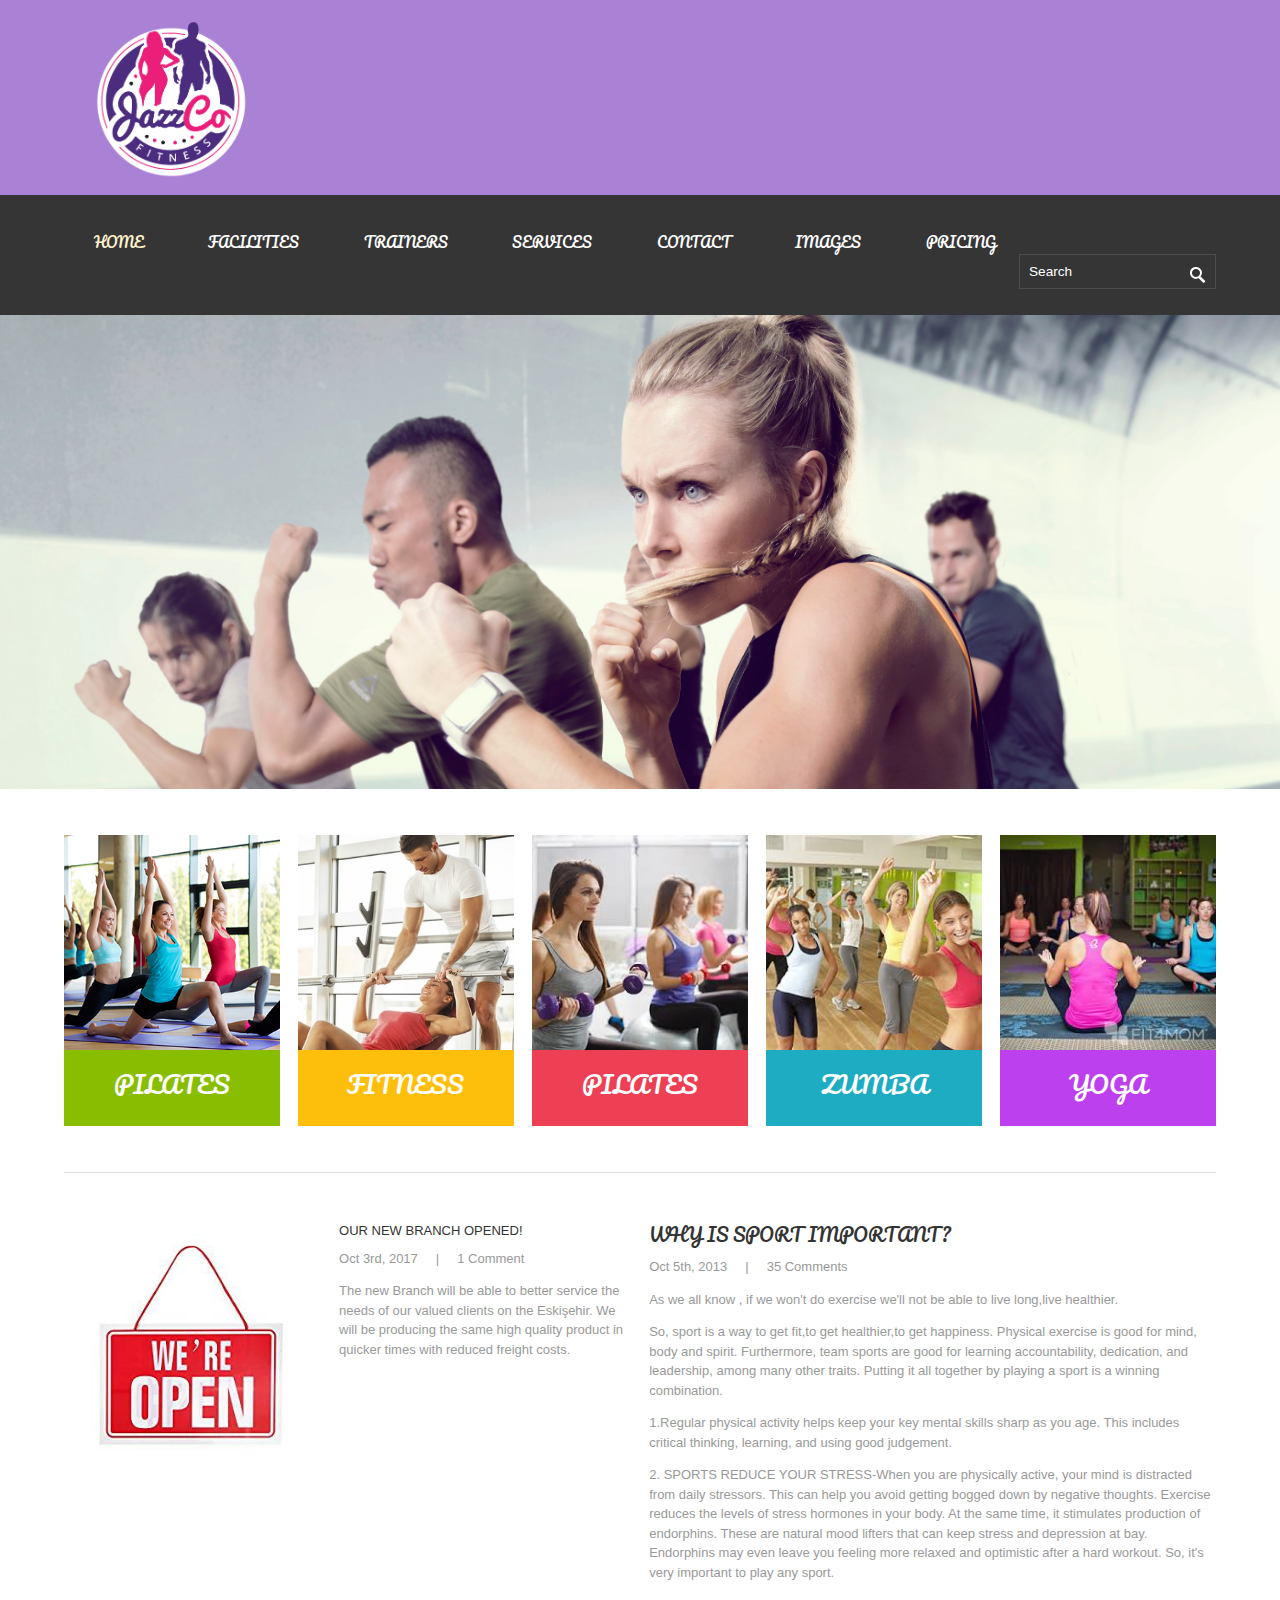
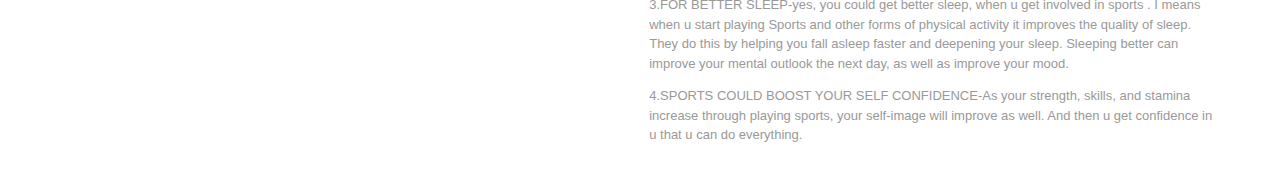
<file: webb/web/index.html>
﻿
<!DOCTYPE HTML>
<html>
<head>
<title>Fit4Life</title>
<link href="css/style.css" rel="stylesheet" type="text/css" media="all" />
<meta name="viewport" content="width=device-width, initial-scale=1, maximum-scale=1">
<meta http-equiv="Content-Type" content="text/html; charset=utf-8" />
<link href='//fonts.googleapis.com/css?family=Roboto' rel='stylesheet' type='text/css'>
<link href='//fonts.googleapis.com/css?family=Pacifico' rel='stylesheet' type='text/css'>
<!--slider-->
<link rel="stylesheet" href="css/flexslider.css" type="text/css" media="all" />
<script src="js/modernizr.js"></script>
<!-- jQuery -->
 <script src="js/jquery.min.js"></script>
  <script>window.jQuery || document.write('<script src="js/libs/jquery-1.7.min.js">\x3C/script>')</script>
  <!-- FlexSlider -->
  <script defer src="js/jquery.flexslider.js"></script>
  <script type="text/javascript">
    $(function(){
      SyntaxHighlighter.all();
    });
    $(window).load(function(){
      $('.flexslider').flexslider({
        animation: "slide",
        start: function(slider){
          $('body').removeClass('loading');
        }
      });
    });
  </script>
</head>
<body>
   <div class="header">
	  <div class="header-top">
			<div class="wrap"> 
				    <div class="logo">
						<a href="index.html"><img src="images/logo.png" width="15%" alt=""/></a>
					</div>
				
				    <div class="clear"></div> 
				</div>
		</div>
		<div class="header-bottom">
			  <div class="wrap"> 
			      <div class="top-nav">
						<ul>
							<li class="active"><a href="index.html">Home</a></li>
							<li><a href="about.html">Facilities</a></li> 
							<li><a href="staff.html">Trainers</a></li> 
							<li><a href="services.html">Services</a></li> 
							<li><a href="contact.html">Contact</a></li>
                            <li><a href="images.html">Images</a></li>
                            <li><a href="pricing.html">Pricing</a></li>
						</ul>
					</div>
				    <div class="search_box">
					     <form>
					     	<input type="text" value="Search" onfocus="this.value = '';" onblur="if (this.value == '') {this.value = 'Search';}"><input type="submit" value="">
					     </form>
					</div>
	    			<div class="clear"></div>	
	   		 </div>
  		</div>
  	</div>
  	   <div class="banner">
			<div class="flexslider">
	          <ul class="slides">
	            <li><img src="images/banner1.jpg" alt=""/></li>
	  	    	<li><img src="images/banner2.jpg"  alt=""/></li>
	  	    	<li><img src="images/banner3.jpg"  alt=""/></li>
	  	    	<li><img src="images/banner4.jpg"  alt=""/></li>
	          </ul>
	        </div>
	   </div>
	   <div class="wrap"> 
	       <div class="content-top">
				<div class="col_1_of_5 span_1_of_5">
					<div class="css3">
						<img src="images/pic.jpg" alt="css3" title="Flats">
					</div>
					<div class="item_content1">
						<h4 class="title">PILATES</h4>
						<div class="more">
							
						</div>
					</div>
				</div>
				<div class="col_1_of_5 span_1_of_5">
					<div class="css3">
						<img src="images/pic1.jpg" alt="css3" title="Flats">
					</div>
					<div class="item_content2">
						<h4 class="title">FITNESS</h4>
						<div class="more">
						
						</div>
					</div>
				</div>
				<div class="col_1_of_5 span_1_of_5">
					<div class="css3">
						<img src="images/pic2.jpg" alt="css3" title="Flats">
					</div>
					<div class="item_content3">
						<h4 class="title">PILATES</h4>
						<div class="more">
							
						</div>
					</div>
				</div>
				<div class="col_1_of_5 span_1_of_5">
					<div class="css3">
						<img src="images/pic3.jpg" alt="css3" title="Flats">
					</div>
					<div class="item_content4">
						<h4 class="title">ZUMBA</h4>
						<div class="more">
							
						</div>
					</div>
				</div>
				<div class="col_1_of_5 span_1_of_5">
					<div class="css3">
						<img src="images/pic4.jpg" alt="css3" title="Flats">
					</div>
					<div class="item_content5">
						<h4 class="title">YOGA</h4>
						<div class="more">
							
						</div>
					</div>
				</div>
				<div class="clear"></div>	
			</div>
		 <div class="content-bottom">
			<div class="section group example">
					<div class="col_1_of_2 span_1_of_2">
						<ul class="list2">
	                            <li>
	                                <figure><img src="images/pic5.jpg" alt=""></figure>
	                                <div class="extra-wrap">
	                                    <h4>Our new branch opened!</h4>
	                                    <p class="comment">Oct 3rd, 2017<span>|</span>1 Comment</p>
	                                    <p>The new Branch will be able to better service the needs of our valued clients on the Eskişehir.
We will be producing the same high quality product in quicker times with reduced freight costs.</p>
	                                </div>
	                            </li>
	                            
	                      </ul>
				      </div>
				<div class="col_1_of_2 span_1_of_2">
				   <h3>Why is sport important? </h3>
				   <p class="comment">Oct 5th, 2013<span>|</span>35 Comments</p>
				   <p>As we all know , if we won't do exercise we'll not be able to live long,live healthier.

<p>So, sport is a way to get fit,to get healthier,to get happiness. Physical exercise is good for mind, body and spirit. Furthermore, team sports are good for learning accountability, dedication, and leadership, among many other traits. Putting it all together by playing a sport is a winning combination.
</p>
<p>1.Regular physical activity helps keep your key mental skills sharp as you age. This includes critical thinking, learning, and using good judgement.
</p>
<p>2. SPORTS REDUCE YOUR STRESS-When you are physically active, your mind is distracted from daily stressors. This can help you avoid getting bogged down by negative thoughts. Exercise reduces the levels of stress hormones in your body. At the same time, it stimulates production of endorphins. These are natural mood lifters that can keep stress and depression at bay. Endorphins may even leave you feeling more relaxed and optimistic after a hard workout. So, it's very important to play any sport.
</p>
<p>3.FOR BETTER SLEEP-yes, you could get better sleep, when u get involved in sports . I means when u start playing Sports and other forms of physical activity it improves the quality of sleep. They do this by helping you fall asleep faster and deepening your sleep. Sleeping better can improve your mental outlook the next day, as well as improve your mood.
</p>
<p>4.SPORTS COULD BOOST YOUR SELF CONFIDENCE-As your strength, skills, and stamina increase through playing sports, your self-image will improve as well. And then u get confidence in u that u can do everything.</p>
				   <div class="sidebar-nav">
		              
		           </div>
 				</div>
				<div class="clear"></div> 
		    </div>
		</div>
   </div>
 
	
	
</body>
</html>
</file>
<file: webb/web/css/flexslider.css>
/* FlexSlider Necessary Styles
*********************************/ 
.flexslider {margin: 0; padding: 0;}
.flexslider .slides > li {display: none; -webkit-backface-visibility: hidden;} /* Hide the slides before the JS is loaded. Avoids image jumping */
.flexslider .slides img {width: 100%; display: block;}
.flex-pauseplay span {text-transform: capitalize;}

/* FlexSlider Default Theme
*********************************/
.flexslider {position: relative;  zoom: 1; }
.flex-viewport {max-height: 2000px; -webkit-transition: all 1s ease; -moz-transition: all 1s ease; transition: all 1s ease;}
.loading .flex-viewport {max-height: 300px;}
.flexslider .slides {}
.carousel li {margin-right: 5px}
/* Direction Nav */
.flex-direction-nav {*height: 0;}
.flex-direction-nav a {
	width: 30px;
	height: 60px;
	margin: -20px 0 0;
	display: block;
	background: url(../images/arrows.png) no-repeat 0 0;
	position: absolute; 
	top:45%; z-index: 10; 
	cursor: pointer;
	text-indent: -9999px; 
	opacity: 0; -webkit-transition: all .3s ease;
}
.flex-direction-nav .flex-next {background-position: 100% 0;  }
.flex-direction-nav .flex-prev {left: -36px;}
.flexslider:hover .flex-next {opacity: 0.8; right: 5px;}
.flexslider:hover .flex-prev {opacity: 0.8; left: 5px;}
.flexslider:hover .flex-next:hover, .flexslider:hover .flex-prev:hover {opacity: 1;}
.flex-direction-nav .flex-disabled {opacity: .3!important; filter:alpha(opacity=30); cursor: default;}

/* Control Nav */
.flex-control-nav {width: 100%; position: absolute; bottom: -40px; text-align: center;}
.flex-control-nav li {margin: 0 6px; display: inline-block; zoom: 1; *display: inline;}
.flex-control-paging li a {width:0px; height:0px; display: block; background: #666; background: rgba(0,0,0,0.5); cursor: pointer; text-indent: -9999px; -webkit-border-radius: 20px; -moz-border-radius: 20px; -o-border-radius: 20px; border-radius: 20px; box-shadow: inset 0 0 3px rgba(0,0,0,0.3);}
.flex-control-paging li a:hover { background: #333; background: rgba(0,0,0,0.7); }
.flex-control-paging li a.flex-active { background: #000; background: rgba(0,0,0,0.9); cursor: default; }


.flex-control-thumbs {margin: 5px 0 0; position: static; overflow: hidden;}
.flex-control-thumbs li {width: 25%; float: left; margin: 0;}
.flex-control-thumbs img {width: 100%; display: block; opacity: .7; cursor: pointer;}
.flex-control-thumbs img:hover {opacity: 1;}
.flex-control-thumbs .flex-active {opacity: 1; cursor: default;}

@media screen and (max-width: 860px) {
  .flex-direction-nav .flex-prev {opacity: 1; left: 0;}
  .flex-direction-nav .flex-next {opacity: 1; right: 0;}
}
/* Media Queries
***********************/
@media screen and (max-width: 960px) {
  #container {padding: 35px;}
  header {width: 380px;}
  #main {}
}
@media screen and (max-width: 768px) {
  #container {padding: 20px 30px;}
  header {width: 100%; float: none; text-align: center;}
  header h1 {margin: 0 auto 10px;}
  header .button,
  header nav {display: none;}
  #main {margin-left: 0;}
}
@media screen and (max-width: 500px) {
  header h1 {width: 246px;  }
}
</file>
<file: webb/web/css/style.css>
/*
Author: W3layout
Author URL: http://w3layouts.com
License: Creative Commons Attribution 3.0 Unported
License URL: http://creativecommons.org/licenses/by/3.0/
*/
/* reset */
html,body,div,span,applet,object,iframe,h1,h2,h3,h4,h5,h6,p,blockquote,pre,a,abbr,acronym,address,big,cite,code,del,dfn,em,img,ins,kbd,q,s,samp,small,strike,strong,sub,sup,tt,var,b,u,i,dl,dt,dd,ol,nav ul,nav li,fieldset,form,label,legend,table,caption,tbody,tfoot,thead,tr,th,td,article,aside,canvas,details,embed,figure,figcaption,footer,header,hgroup,menu,nav,output,ruby,section,summary,time,mark,audio,video{margin:0;padding:0;border:0;font-size:100%;font:inherit;vertical-align:baseline;}
article, aside, details, figcaption, figure,footer, header, hgroup, menu, nav, section {display: block;}
ol,ul{list-style:none;margin:0;padding:0;}
blockquote,q{quotes:none;}
blockquote:before,blockquote:after,q:before,q:after{content:'';content:none;}
table{border-collapse:collapse;border-spacing:0;}
/* start editing from here */
a{text-decoration:none;}
.txt-rt{text-align:right;}/* text align right */
.txt-lt{text-align:left;}/* text align left */
.txt-center{text-align:center;}/* text align center */
.float-rt{float:right;}/* float right */
.float-lt{float:left;}/* float left */
.clear{clear:both;}/* clear float */
.pos-relative{position:relative;}/* Position Relative */
.pos-absolute{position:absolute;}/* Position Absolute */
.vertical-base{	vertical-align:baseline;}/* vertical align baseline */
.vertical-top{	vertical-align:top;}/* vertical align top */
.underline{	padding-bottom:5px;	border-bottom: 1px solid #eee; margin:0 0 20px 0;}/* Add 5px bottom padding and a underline */
nav.vertical ul li{	display:block;}/* vertical menu */
nav.horizontal ul li{	display: inline-block;}/* horizontal menu */
img{max-width:100%;}
/*end reset*/
body{
	font-family:Arial, Helvetica, sans-serif;
	background:#fff;
}
.wrap{
	width:80%;
	margin:0 auto;
	-moz-transition:all .2s linear;
	-webkit-transition:all .2s linear; 
	-o-transition:all .2s linear; 
	-ms-transition:all .2s linear;
}
.header-top{
	background:#AA82D5;
	padding: 1% 2%;
}
.search_box {
	border: 1px solid #4D4C4C;
	position: relative;
	float:right;
}
.search_box form input[type="text"] {
	border: none;
	outline: none;
	background: none;
	font-size: 0.85em;
	color: #fff;
	width: 74%;
	padding: 9px;
	-webkit-apperance: none;
}
.search_box form input[type="submit"] {
	border: none;
	cursor: pointer;
	background: url(../images/search-icon.png) no-repeat 0px 12px;
	position: absolute;
	right: 0;
	width: 25px;
	height: 32px;
	outline: none;
}
.follow_icon {
	list-style: none;
	float:right;
}
.follow_icon li {
	float: left;
	margin-left: 5px;
	padding-top: 18%;
}
.follow_icon li a img {
	vertical-align: middle;
}
.follow_icon li a:hover{
	opacity:0.7;
}
/*--menu--*/
.header-bottom{
	padding:2% 0;
	background:#353535;
}
.top-nav {
	color: #000;
	float: left;
	padding-top:0.7%;
}
.top-nav ul li {
	display: inline-block;
}
.top-nav ul li a {
	color:#fff;
	font-size: 0.89em;
	font-family: 'Pacifico', cursive;
	padding:10px 30px;
	-webkit-transition: all 0.3s ease;
	-moz-transition: all 0.3s ease;
	-o-transition: all 0.3s ease;
	transition: all 0.3s ease;
	text-transform: uppercase;
}
.top-nav li.active> a, .top-nav li> a:hover {
	color: #FFF4CE;
	-webkit-transition: all 0.3s ease;
	-moz-transition: all 0.3s ease;
	-o-transition: all 0.3s ease;
	transition: all 0.3s ease;
}
.logo{
	float:left;
}
/*--content--*/
/*  GRID OF FIVE   ============================================================================= */
.col_1_of_5{
	display: block;
	float:left;
	margin: 1% 0 1% 1.6%;
}
.col_1_of_5:first-child { margin-left: 0; }
.span_1_of_5 {
  	width: 18.72%;
}
.span_1_of_5 img{
	display:block;
}
/***** Media Quries *****/
@media only screen and (max-width: 1024px) {
	.wrap{
		width:95%;
	}	
}
/*  GO FULL WIDTH AT LESS THAN 640 PIXELS */
 @media only screen and (max-width: 640px) and (min-width: 480px) {
	.wrap{
		width:95%;
	}
	.col_1_of_5{ 
		margin: 1% 0 1% 0%;
	}
	.span_1_of_5 {
		width:94%;
		padding:3%;  
	}
}

/*  GO FULL WIDTH AT LESS THAN 480 PIXELS */
 @media only screen and (max-width: 480px) {
	.wrap{
		width:95%;
	}
	.col_1_of_5{ 
		margin: 1% 0 1% 0%;
	}
	.span_1_of_5 {
		width:92%;
		padding:4%;
	}
}
h4.title{
	font-family: 'Pacifico', cursive;
	color:#fff;
	font-size:1.5em;
}
h4.title a:hover{
	color:#E44F64;
}
p.price{
	color: #E4F265;
	font-size:1.5em;
	font-family: 'Pacifico', cursive;
	font-size:1.5em;
}
p.price1{
	color: #FF8997;
	font-size:1.5em;
	font-family: 'Pacifico', cursive;
	font-size:1.5em;
}
p.price2{
	color: #84E4F2;
	font-size:1.5em;
	font-family: 'Pacifico', cursive;
	font-size:1.5em;
}	
.item_content{
	padding-bottom:3%;
}
.content-top{
	padding:3% 0;
	border-bottom:1px solid #ddd;
}
.css3 img {
	-webkit-transition-duration: 0.5s;
	Webkit: Animation duration;
	-moz-transition-duration: 0.5s;
	-o-transition-duration: 0.5s;
}
.css3 img:hover {
	-webkit-transform: scale(0.9);
	Webkit: Scale up image to 1.2x original size;
	-moz-transform: scale(0.9);
	-o-transform: scale(0.9);
	opacity: 1;
}
.item_content1{
	background: #89BE00;
	text-align: center;
	padding: 6%;
}
.item_content2 {
	background:#FDBF0C;
	text-align: center;
	padding: 6%;
}
.item_content3{
	background:#EE4054;
	text-align: center;
	padding: 6%;
}
.item_content4{
	background:#1DACC1;
	text-align: center;
	padding: 6%;
}
.item_content5{
	background:#BD40EE;
	text-align: center;
	padding: 6%;
}
.col_1_of_2:first-child {
	margin-left: 0;
}
.span_1_of_2 {
	width: 49.2%;
}
.col_1_of_2 {
	display: block;
	float: left;
	margin: 1% 0 1% 1.6%;
}
.list2 li {
	margin-bottom:6%;
}
.list2 li figure {
	margin: 0;
	float: left;
	width: 45%;
	margin-right: 20px;
}
.span_1_of_2 h3 {
	line-height: 1.8em;
	font-size: 1.1em;
	color: #333;
	text-transform: uppercase;
	font-family: 'Pacifico', cursive;
}
.span_1_of_2 p {
	font-size: 0.8125em;
	padding: 0.5em 0;
	color: #999;
	line-height: 1.5em;
	font-family: verdana, arial, helvetica, helve, sans-serif;
}
p > a {
	color:#AA82D5;
	-webkit-transition: all 0.35s ease;
	-moz-transition: all 0.35s ease;
	-o-transition: all 0.35s ease;
	transition: all 0.35s ease;
}
p > a:hover {
	color:#333;
}
.comment span {
	margin: 0 18px;
}
p > em {
	font-style: normal;
	color:#AA82D5;
}
.sidebar-nav {
	padding-top: 10px;
}
.sidebar-nav li {
	list-style-image: url(../images/list-arrow.png);
	margin: 0 20px 10px;
	font-family: verdana, arial, helvetica, helve, sans-serif;
}
.sidebar-nav li a {
	font-size: 0.8125em;
	color:#999;
	vertical-align: top;
}
.sidebar-nav li a:hover{
	color:#000;
}
.content-bottom{
	padding-top: 3%;
}
.more{
	padding-top: 4%;
}
.btn:hover, .btn1:hover, .btn2:hover{
	color:#fff;
	text-decoration:none;
}
.extra-wrap h4 {
	line-height: 1.8em;
	font-size: 13px;
	color: #333;
	text-transform: uppercase;
	font-family: verdana, arial, helvetica, helve, sans-serif;
}
.btn {
	box-shadow: none;
	position: relative;
	text-decoration: underline;
	padding: 0;
	color: #E4F265;
	font:17px/24px "Roboto", Georgia, sans-serif;
	text-decoration: underline;
	border: none;
	letter-spacing: 0;
	text-shadow: none;
	-webkit-transition: all 0.35s ease;
	-moz-transition: all 0.35s ease;
	-o-transition: all 0.35s ease;
	transition: all 0.35s ease;
}
.btn1 {
	box-shadow: none;
	position: relative;
	text-decoration: underline;
	padding: 0;
	color: #FF8997;
	font:17px/24px "Roboto", Georgia, sans-serif;
	text-decoration: underline;
	border: none;
	letter-spacing: 0;
	text-shadow: none;
	-webkit-transition: all 0.35s ease;
	-moz-transition: all 0.35s ease;
	-o-transition: all 0.35s ease;
	transition: all 0.35s ease;
}
.btn2 {
	box-shadow: none;
	position: relative;
	text-decoration: underline;
	padding: 0;
	color: #84E4F2;
	font:17px/24px "Roboto", Georgia, sans-serif;
	text-decoration: underline;
	border: none;
	letter-spacing: 0;
	text-shadow: none;
	-webkit-transition: all 0.35s ease;
	-moz-transition: all 0.35s ease;
	-o-transition: all 0.35s ease;
	transition: all 0.35s ease;
}
/*--footer--*/
.footer {
	background: #AA82D5;
	padding:2% 0;
}
.col_1_of_4:first-child {
	margin-left: 0;
}
.span_1_of_4 {
	width: 23.8%;
}
.col_1_of_4 {
	display: block;
	float: left;
	margin: 1% 0 1% 1.6%;
}
.span_1_of_4 h3, .span_1_of_footer-lastgrid h3 {
	font-family: 'Pacifico', cursive;
	color: #FFF;
	font-size: 1.7em;
	margin-bottom:0.5em;
}
.span_1_of_4 ul li {
	background: url(../images/marker.png)no-repeat;
	line-height: 0.4em;
	padding: 0 0 19px 13px;
}
.span_1_of_4 ul li a {
	color: #FFF;
	font-size: 0.8125em;
	-moz-transition: background 0.5s ease;
	-o-transition: background 0.5s ease;
	-webkit-transition: background 0.5s ease;
	font-family: verdana, arial, helvetica, helve, sans-serif;
	vertical-align: top;
}
.span_1_of_4 ul li a:hover {
	color: #FFF4CE;
}
.footer-grid-address p {
	font-size: 0.875em;
	color: #fff;
	line-height: 1.8em;
	font-family: verdana, arial, helvetica, helve, sans-serif;
}
.copy{
	float:right;
}
.copy p{
	font-size:0.99em;
	color:#fff;
	font-family: verdana, arial, helvetica, helve, sans-serif;
}
.copy p a{
	color:#FFF4CE;
}
.copy p a:hover{
	color:#fff;
}
.email-link {
	color:#FFF4CE;
	transition: 0.5s ease;
	-o-transition: 0.5s ease;
	-webkit-transition: 0.5s ease;
	text-transform: lowercase;
}
.email-link:hover {
	color: #fff;
}
/*--about--*/
.project-top-patination {
	padding: 15px 0px;
	border: 1px dashed #C0C0C0;
	border-left: none;
	margin: 0px 0 35px 0px;
	border-right: none;
	border-color:#AA82D5;
}
.project-top-patination ul li {
	display: inline-block;
}
.project-top-patination ul li a {
	border-right: 1px solid rgba(192, 192, 192, 0.33);
	padding-right: 20px;
	color: #333;
	font: 400 15px/22px Arial;
	font-family: 'Roboto', sans-serif;
	transition: 0.5s ease;
	-o-transition: 0.5s ease;
	-webkit-transition: 0.5s ease;
	-moz-transition: 0.5s ease;
	text-transform: uppercase;
}
.project-top-patination ul li a:hover {
	color: #AA82D5;
}
.about-topgrid1 {
	width: 29%;
	float: left;
	margin-right: 5%;
	margin-bottom: 30px;
}
.about-topgrid1 h3 {
	font-family: 'Pacifico', cursive;
	padding: 15px 0px 15px 0px;
	border-bottom: 1px solid rgba(51, 51, 51, 0.09);
	margin-bottom: 13px;
	color:#AA82D5;
	font-size: 1.2em;
	text-transform: uppercase;
}
.about-topgrid1 h4 {
	color: #333;
	font-family: verdana, arial, helvetica, helve, sans-serif;
	font-size: 0.8125em;
	line-height: 1.5em;
	padding: 10px 0px;
}
.about-topgrid1 p {
	font-size: 0.8125em;
	color: #999;
	line-height: 1.5em;
	font-family: verdana, arial, helvetica, helve, sans-serif;
	padding: 4px 0px 8px 0px;
}
.about-histore {
	float: left;
	width: 30%;
}
.about-histore h3 {
	font-family: 'Pacifico', cursive;
	padding: 15px 0px 15px 0px;
	border-bottom: 1px solid rgba(51, 51, 51, 0.09);
	margin-bottom: 13px;
	color: #AA82D5;
	font-size: 1.2em;
	text-transform: uppercase;
}
.about-histore ul li span {
	color: #000;
	font-family: verdana, arial, helvetica, helve, sans-serif;
	font-size: 14px;
	padding: 15px 0px 15px 0px;
	margin-bottom: 13px;
	float: left;
	width: 14%;
}
.about-histore ul li p {
	font-size: 0.8125em;
	color: #999;
	line-height: 1.5em;
	font-family: verdana, arial, helvetica, helve, sans-serif;
	padding: 4px 0px 8px 0px;
	float: right;
	width: 80%;
}
.about-services {
	width: 30%;
	float: left;
	margin-left: 5%;
}
.about-services h3 {
	font-family: 'Pacifico', cursive;
	padding: 15px 0px 15px 0px;
	border-bottom: 1px solid rgba(51, 51, 51, 0.09);
	margin-bottom: 13px;
	color: #AA82D5;
	font-size: 1.2em;
	text-transform: uppercase;
}
.about-services h4 {
	color: #333;
	font-family: verdana, arial, helvetica, helve, sans-serif;
	font-size: 0.8125em;
	line-height: 1.5em;
	padding: 10px 0px;
}
.about-services p {
	font-size: 0.8125em;
	color: #999;
	line-height: 1.5em;
	font-family: verdana, arial, helvetica, helve, sans-serif;
	padding: 4px 0px 8px 0px;
}
.about-services ul li a {
	color: #7B7C7E;
	font-family: verdana, arial, helvetica, helve, sans-serif;
	font-size: 13px;
	line-height: 2.3em;
}
.about-services ul li a:hover{
	color:#AA82D5;
}
.about-top {
	padding: 3% 0 0;
}
.project-top-patination p {
	font: 400 15px/22px Arial;
	color:#AA82D5;
	padding-left: 20px;
	font-family: 'Roboto', sans-serif;
	text-transform: uppercase;	
}
/*--staff--*/
.dc-head {
	float: left;
}
.dc-head {
	width: 33.33%;
	float: left;
}
.dc-head-img {
	float: left;
}
.dc-head-info {
	float: left;
	width: 50%;
	margin-left: 3%;
}
.dc-head-info span {
	font-family: 'Roboto', sans-serif;
	color: #505050;
	font-size: 0.875em;
	text-transform: uppercase;
}
.dc-head-info h3 {
	font-family: 'Pacifico', cursive;
color: #AA82D5;
	font-size:1em;
	text-transform: uppercase;
	border-bottom: 1px dashed #C0C0C0;
	padding-bottom: 10px;
	margin-bottom: 10px;
	border-color:#AA82D5;
}
.dc-profile p {
	font-family: verdana, arial, helvetica, helve, sans-serif;
	color: #999;
	font-size: 0.8125em;
	padding: 20px 0px;
	line-height: 1.8em;
}
.dc-profile p:before {
	content: url(../images/quotes.png);
	padding-right: 10px;
}
.dc-profile a {
	background:#AA82D5;
	padding:8px 15px;
	display: inline-block;
	font-family: 'Roboto', sans-serif;
	color: #FFF;
	font-size: 0.875em;
	transition: 0.5s ease;
	-o-transition: 0.5s ease;
	-webkit-transition: 0.5s ease;
	text-transform: uppercase;
}
.dc-profile a:hover{
	background:#333;
}
.dc-grids{
	padding:2% 0;
}
.dc-grids1{
	padding-bottom:4%;
}
/*--services--*/
.span_1_of_services{
	width:23.8%;
}
.col_1_of_services {
	display: block;
	float: left;
	margin:0% 0 0% 1.6%;
}
.col_1_of_services:first-child {
	margin-left: 0;
}
.span_1_of_services h3 span {
	color: #333;
	font-size: 0.8125em;
}
.services_list li a {
	font-size:0.8125em;
	color: #999;
	display: block;
	padding: 8px 0px 8px 15px;
	background: url(../images/marker1.png) no-repeat 0;
	font-family: verdana, arial, helvetica, helve, sans-serif;
}
.services-bottom{
	padding-top:2%;
}
.span_1_of_services h3 {
	text-transform: uppercase;
	color: #AA82D5;
	margin: 5px 0px;
	font-size: 1.1em;
	font-family: 'Pacifico', cursive;
	line-height: 25px;
}
/*--contact--*/
/*  Contact Form  ============================================================================= */
.col{
	display: block;
	float:left;
	margin: 1% 0 1% 3.6%;
}
.col:first-child{
	margin-left:0;
}	
.span_2_of_3 {
	width: 66.1%;
}
.span_1_of_3 {
	width: 30.2%;
}
.span_2_of_3  h3,
.span_1_of_3  h3 {
	color: #AA82D5;
	margin-bottom:0.5em;
	font-size:1.5em;
	line-height: 1.2;
	font-family: 'Pacifico', cursive;
	font-weight : normal;
	margin-top: 0px;
	letter-spacing: -1px;
}
.contact-form{
	position:relative;
	padding-bottom:30px;
}
.contact-form div{
	padding:5px 0;
}
.contact-form span{
	display:block;
	font-size:0.8125em;
	color:#999;
	padding-bottom:5px;
	font-family :verdana, arial, helvetica, helve, sans-serif;
}
.contact-form input[type="text"],.contact-form textarea{
	padding:8px;
	display:block;
	width:98%;
	background:#fcfcfc;
	border: none;
	outline:none;
	color:#464646;
	font-size:0.8125em;
	font-family:Arial, Helvetica, sans-serif;
	box-shadow:0 0 5px #aaa;
	-webkit-box-shadow:0 0 5px #aaa;
	-moz-box-shadow:0 0 5px #aaa;
	-o-box-shadow:0 0 5px #aaa;
	-webkit-appearance:none;
}
.contact-form textarea{
	resize:none;
	height:120px;		
}
.contact-form input[type="submit"]{
	padding:7px 20px;
	color:#FFF;
	cursor:pointer;
	background:#AA82D5 url(../images/large-button-overlay.png);
	border: 1px solid rgba(0, 0, 0, 0.25);
	text-shadow: 0 -1px 1px rgba(0, 0, 0, 0.25);
	-webkit-box-shadow: 0 1px 3px rgba(0, 0, 0, 0.50);
	-webkit-border-radius: 5px;
    border-radius:2px;
    font-family:Arial, Helvetica, sans-serif;
    position:absolute;
    right:0;
}
.contact-form input[type="submit"]:hover{
	background-color:#333;
}
.contact-form input[type="submit"]:active{
	background-color:#333;  
}
.company_address{
	padding-top:26px;
}
.company_address p{
	font-size:0.8125em;
	color:#999;
	font-family :verdana, arial, helvetica, helve, sans-serif;
	line-height: 1.5em;
}
.company_address p a{
	text-decoration:underline;
	color:#333;
	cursor:pointer;
}
.company_address p a:hover{
	text-decoration:none;
}
.map{
	border:1px solid #C7C7C7;
	margin-bottom:15px;
}

/***** Media Quries *****/
@media only screen and (max-width: 1024px) {
	.wrap{
		width:95%;
	}	
}
/*  GO FULL WIDTH AT LESS THAN 800 PIXELS */

@media only screen and (max-width: 800px) {
	.wrap{
		width:95%;
	}
	.span_2_of_3 {
		width:94%;
		padding:3%; 
	}
	.col{ 
		margin: 1% 0 1% 0%;
	}
	.span_1_of_3 {
		width:94%;
		padding:3%; 
	}
}

/*  GO FULL WIDTH AT LESS THAN 640 PIXELS */

@media only screen and (max-width: 640px) and (min-width: 480px) {
	.wrap{
		width:95%;
	}
	.span_2_of_3 {
		width:94%;
		padding:3%; 
	}
	.col{ 
		margin: 1% 0 1% 0%;
	}
	.span_1_of_3 {
		width:94%;
		padding:3%; 
	}
   
   .contact-form input[type="text"],.contact-form textarea{
		width:97%;
	}
}
/*  GO FULL WIDTH AT LESS THAN 480 PIXELS */

@media only screen and (max-width: 480px) {
	.wrap{
		width:95%;
	}
	.span_2_of_3 {
		width:90%;
		padding:5%; 
	}
	.col { 
		margin: 1% 0 1% 0%;
	}
	.span_1_of_3 {
		width:90%;
		padding:5%; 
	}
	.contact-form input[type="text"],.contact-form textarea{
		width:92%;
	}
}
.contact{
	padding-bottom:2%;
}
/*--404--*/
.page-not-found h1 {
	font-size: 15em;
	color: #F0F0F0;
	text-align: center;
	text-shadow: 1px 1px 6px #AAA;
	-moz-text-shadow: 1px 1px 6px #aaa;
	-webkit-text-shadow: 1px 1px 6px #aaa;
	-o-text-shadow: 1px 1px 6px #aaa;
}
/*--responsive design--*/
@media(max-width:1920px){
	
}
@media(max-width:1680px){
	
}
@media (max-width:1366px){
	.wrap{
		width:90%;
	}	
}
@media (max-width:1280px){
	.wrap{
		width:90%;
	}	
}
@media(max-width:1080px){
	
}
@media(max-width:1050px){
	
}
@media (max-width:1024px){
	.wrap{
		width:90%;
	}	
	.top-nav ul li a {
		padding: 10px 15px;
	}
}
@media(max-width:991px){
	
}
@media(max-width:900px){
	
}
@media (max-width:800px){
	.wrap{
		width:90%;
	}	
	.top-nav ul li a {
		padding: 10px 10px;
	}
	.search-bar input[type="text"] {
		width: 120px;
	}
	.span_1_of_4 {
		width: 22.8%;
	}
	.dc-head {
		width:100%;
		float:none;
	}
}
@media(max-width:768px){
	.span_1_of_2 {
		width: 100%;
	}
	.span_1_of_4 {
		width: 49%;
	}
	.span_1_of_5 {
		width: 30%;
	}
	.about-topgrid1 {
		width: 100%;
	}
	.about-histore {
		width: 100%;
	}
	.about-services {
		width: 100%;
	}	
	.span_1_of_services {
		width: 48%;
	}
	.dc-profile a{
		margin: 0 0 10px 0;	
	}
}	
@media(max-width:667px){
	.top-nav ul li a {
		padding: 10px 4px;
	}
}
@media (max-width:640px){
	.wrap{
		width:90%;
	}	
	.top-nav ul li a {
		padding:10px 5px;
		font-size: 12px;
	}
	.search-bar input[type="text"] {
		width: 120px;
	}
	.span_1_of_4 {
		width: 22.8%;
	}
	.dc-head {
		width:100%;
		float:none;
	}
	.top-nav {
		padding-top: 1.6%;
	}
	.span_1_of_2 {
		width:100%;
	}
	.about-topgrid1 {
		width: 100%;
		float: none;
		margin-right: 0;
		margin-bottom: 10px;
	}
	.about-histore {
		float: none;
		width: 100%;
	}
	.about-services {
		width: 100%;
		float: none;
		margin-left: 0px;
	}
	.span_1_of_4 {
		width: 100%;
	}
	.span_1_of_services {
		width: 48%;
	}
}
@media(max-width:568px){
	    .span_1_of_5 {
		width: 44%;
	}
	.top-nav ul li a {
		padding: 10px 2px;
	}
}
@media (max-width:480px){
	.wrap{
		width:90%;
	}	
	.top-nav ul li a {
		padding:10px 5px;
		font-size: 12px;
	}
	.search-bar input[type="text"] {
		width: 120px;
	}
	.span_1_of_4 {
		width: 22.8%;
	}
	.dc-head {
		width:100%;
		float:none;
	}
	.top-nav {
		padding-top: 1.6%;
	}
	.span_1_of_2 {
		width:100%;
	}
	.about-topgrid1 {
		width: 100%;
		float: none;
		margin-right: 0;
		margin-bottom: 10px;
	}
	.about-histore {
		float: none;
		width: 100%;
	}
	.about-services {
		width: 100%;
		float: none;
		margin-left: 0px;
	}
	.span_1_of_4 {
		width: 100%;
	}
	.span_1_of_services {
		width: 48%;
	}
	.search-bar {
		float: none;
	}
	.top-nav {
		float:none;
		margin-bottom: 12px;
	}
	.search_box {
		float: none;
	}
	.search_box form input[type="text"] {
		padding: 5px;
	}
	.search_box form input[type="submit"] {
		background: url(../images/search-icon.png) no-repeat 0px 7px;
	}
	.span_1_of_5 {
		width:70%;
	}
	.list2 li figure{
	   width: 100%;
	}
	.span_1_of_services {
		width: 100%;
	}
}
@media(max-width:384px){
	.top-nav ul li a {
		font-size: 11px;
	}
	.follow_icon li {
		float: left;
		margin-left: 10px;
		padding: 0 0 10px 0;
	}
	.follow_icon {
		float:left;
	}
	
}
@media(max-width:375px){
	.span_1_of_5 {
		width: 89%;
	}
}
@media (max-width:320px){
	.wrap{
		width:90%;
	}	
	.top-nav ul li a {
		padding: 10px 1px;
		font-size: 11px;
	}
	.search-bar input[type="text"] {
		width: 120px;
	}
	.span_1_of_4 {
		width: 22.8%;
	}
	.dc-head {
		width:100%;
		float:none;
	}
	.top-nav {
		padding-top: 1.6%;
	}
	.span_1_of_2 {
		width:100%;
	}
	.about-topgrid1 {
		width: 100%;
		float: none;
		margin-right: 0;
		margin-bottom: 10px;
	}
	.about-histore {
		float: none;
		width: 100%;
	}
	.about-services {
		width: 100%;
		float: none;
		margin-left: 0px;
	}
	.span_1_of_4 {
		width: 100%;
	}
	.span_1_of_services {
		width:100%;
	}
	.search-bar {
		float: none;
	}
	.top-nav {
		float:none;
		margin-bottom: 12px;
	}
	.search_box {
		float: none;
	}
	.search_box form input[type="text"] {
		padding: 5px;
	}
	.search_box form input[type="submit"] {
		background: url(../images/search-icon.png) no-repeat 0px 7px;
	}
	.logo {
		width: 43%;
	}
	.follow_icon li {
		margin-left: 2px;
		padding-top: 5%;
	}
	.header-bottom {
		padding: 10px 0;
	}
	.about-top {
		padding: 20px 0 0;	
	}
}
</file>
